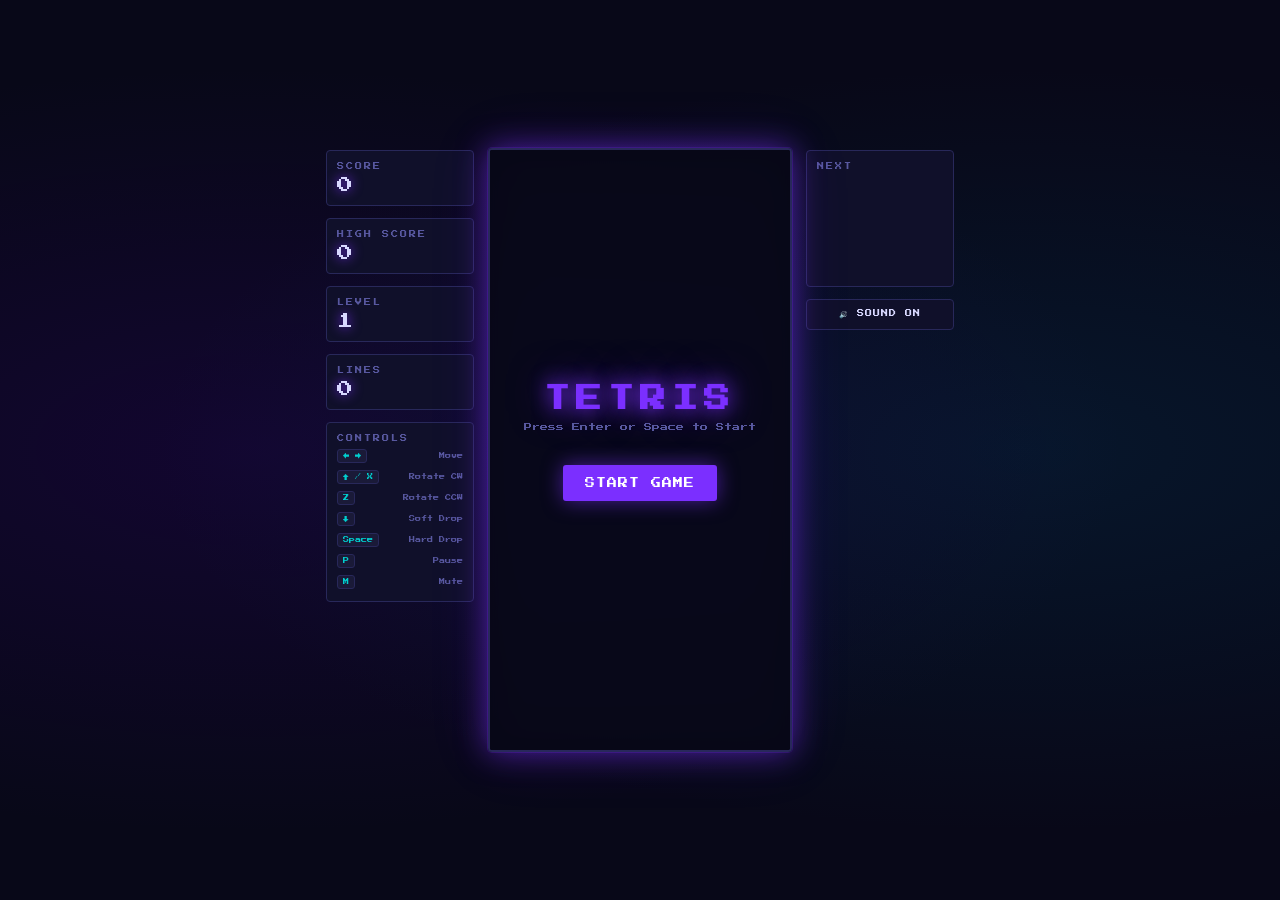
<file: tetris/index.html>
<!DOCTYPE html>
<html lang="en">
<head>
  <meta charset="UTF-8" />
  <meta name="viewport" content="width=device-width, initial-scale=1.0" />
  <title>TETRIS</title>
  <link rel="preconnect" href="https://fonts.googleapis.com" />
  <link rel="preconnect" href="https://fonts.gstatic.com" crossorigin />
  <link href="https://fonts.googleapis.com/css2?family=Press+Start+2P&display=swap" rel="stylesheet" />
  <link rel="stylesheet" href="style.css" />
</head>
<body>
  <div id="app">
    <div id="game-container">

      <!-- ── Left Panel: Stats + Controls ── -->
      <aside class="panel panel--left">
        <div class="info-box">
          <div class="info-label">SCORE</div>
          <div class="info-value" id="score">0</div>
        </div>
        <div class="info-box">
          <div class="info-label">HIGH SCORE</div>
          <div class="info-value" id="high-score">0</div>
        </div>
        <div class="info-box">
          <div class="info-label">LEVEL</div>
          <div class="info-value" id="level">1</div>
        </div>
        <div class="info-box">
          <div class="info-label">LINES</div>
          <div class="info-value" id="lines">0</div>
        </div>
        <div class="info-box controls">
          <div class="info-label">CONTROLS</div>
          <div class="key-row"><span class="key">← →</span><span class="key-desc">Move</span></div>
          <div class="key-row"><span class="key">↑ / X</span><span class="key-desc">Rotate CW</span></div>
          <div class="key-row"><span class="key">Z</span><span class="key-desc">Rotate CCW</span></div>
          <div class="key-row"><span class="key">↓</span><span class="key-desc">Soft Drop</span></div>
          <div class="key-row"><span class="key">Space</span><span class="key-desc">Hard Drop</span></div>
          <div class="key-row"><span class="key">P</span><span class="key-desc">Pause</span></div>
          <div class="key-row"><span class="key">M</span><span class="key-desc">Mute</span></div>
        </div>
      </aside>

      <!-- ── Main Board Canvas ── -->
      <div id="board-wrapper">
        <canvas id="game-canvas"></canvas>

        <!-- Overlays (start / pause / game over) -->
        <div id="overlay" class="overlay">
          <div class="overlay-inner">
            <h1 id="overlay-title">TETRIS</h1>
            <p  id="overlay-message">Press Enter or Space<br>to Start<br><br>📱 Tap button below<br>on mobile</p>
            <button id="overlay-btn">START GAME</button>
          </div>
        </div>
      </div>

      <!-- ── Right Panel: Next Piece + Mute ── -->
      <aside class="panel panel--right">
        <div class="info-box">
          <div class="info-label">NEXT</div>
          <canvas id="next-canvas"></canvas>
        </div>
        <button id="mute-btn" class="mute-btn" title="Toggle sound (M)">🔊 SOUND ON</button>
      </aside>

    </div>

    <!-- ── Mobile HUD (score strip, hidden on desktop) ── -->
    <div id="mobile-hud">
      <div class="m-stat"><div class="m-label">SCORE</div><div class="m-value" id="m-score">0</div></div>
      <div class="m-stat"><div class="m-label">LEVEL</div><div class="m-value" id="m-level">1</div></div>
      <div class="m-stat"><div class="m-label">LINES</div><div class="m-value" id="m-lines">0</div></div>
      <div class="m-stat"><canvas id="m-next-canvas"></canvas></div>
    </div>

    <!-- ── Mobile Touch Controls ── -->
    <div id="touch-controls">
      <div class="tc-row tc-row--top">
        <button class="tc-btn" id="tc-ccw">↺</button>
        <button class="tc-btn tc-btn--wide" id="tc-pause">⏸</button>
        <button class="tc-btn" id="tc-cw">↻</button>
      </div>
      <div class="tc-row tc-row--mid">
        <button class="tc-btn tc-btn--large" id="tc-left">◀</button>
        <button class="tc-btn tc-btn--large" id="tc-down">▼</button>
        <button class="tc-btn tc-btn--large" id="tc-right">▶</button>
      </div>
      <div class="tc-row tc-row--bot">
        <button class="tc-btn tc-btn--drop" id="tc-drop">HARD DROP</button>
        <button class="tc-btn tc-btn--mute" id="tc-mute">🔊</button>
      </div>
    </div>

  </div>

  <script src="game.js"></script>
</body>
</html>
</file>
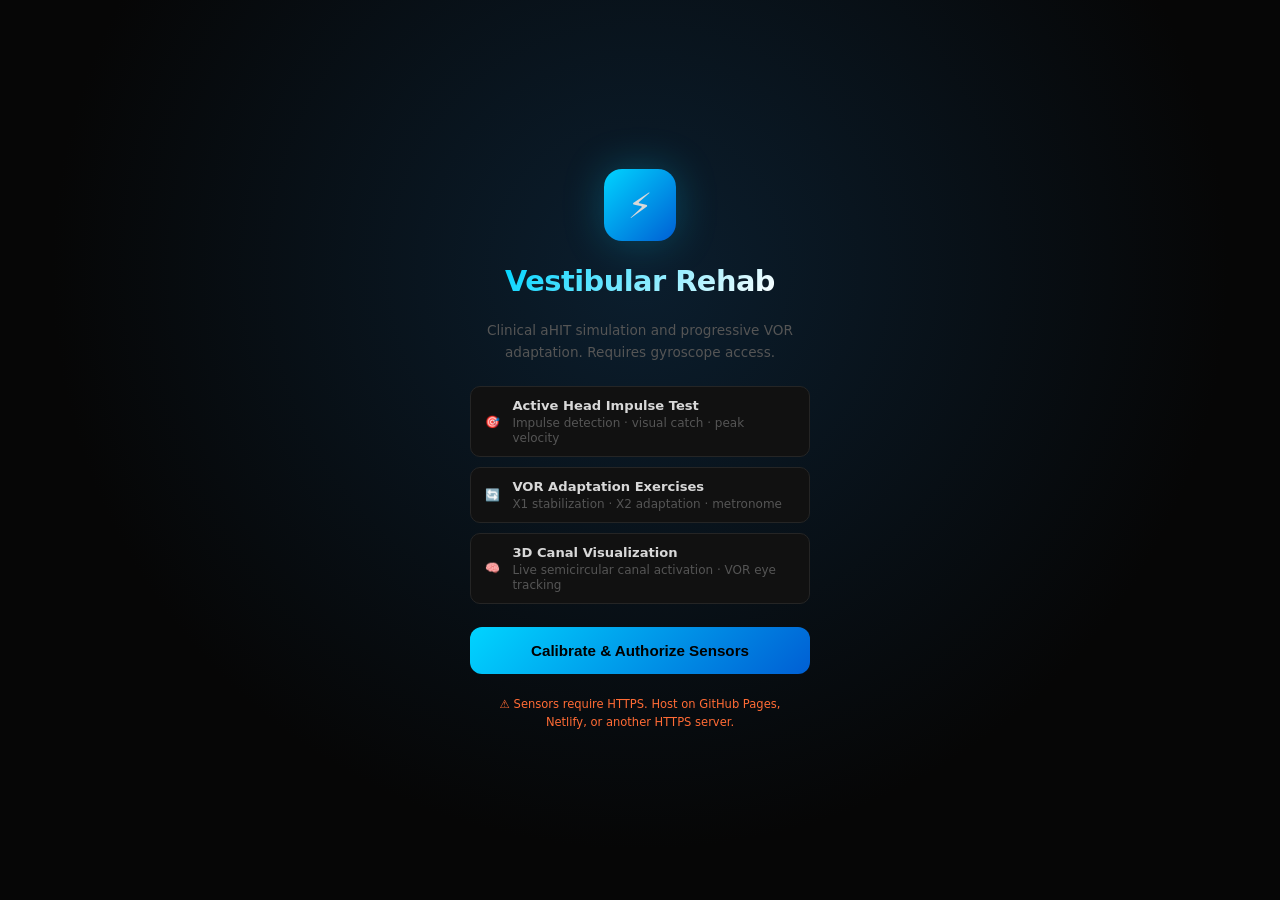
<file: vestibular-rehab.html>
<!DOCTYPE html>
<html lang="en">
<head>
<meta charset="UTF-8">
<meta name="viewport" content="width=device-width, initial-scale=1.0, user-scalable=no">
<meta name="apple-mobile-web-app-capable" content="yes">
<meta name="mobile-web-app-capable" content="yes">
<meta name="apple-mobile-web-app-status-bar-style" content="black-translucent">
<meta name="theme-color" content="#060606">
<title>aHIT & VRT — Vestibular Rehab</title>
<style>
*,*::before,*::after{box-sizing:border-box;margin:0;padding:0}
:root{
  --bg:#060606; --s1:#111; --s2:#1a1a1a; --bd:#252525;
  --ac:#00d4ff; --ac2:#ff6b35; --ok:#00e676; --err:#ff1744;
  --tx:#d8d8d8; --td:#555;
  --ch:56vh;
}
html,body{height:100%;overflow:hidden}
body{
  background:var(--bg); color:var(--tx);
  font-family:-apple-system,BlinkMacSystemFont,'SF Pro Display','Segoe UI',system-ui,sans-serif;
  touch-action:none; -webkit-user-select:none; user-select:none;
  height:100dvh; display:flex; flex-direction:column;
}

/* ── Permission Screen ── */
#scr-perm{
  display:flex; flex-direction:column; align-items:center;
  justify-content:center; height:100dvh; padding:1.8rem;
  gap:1.4rem; text-align:center;
  background:radial-gradient(ellipse at 50% 30%,#0b1e2e 0%,#060606 65%);
}
.perm-icon{
  width:72px; height:72px; border-radius:18px;
  background:linear-gradient(135deg,var(--ac),#005fd4);
  display:flex; align-items:center; justify-content:center;
  font-size:2.2rem; box-shadow:0 0 40px rgba(0,212,255,0.25);
}
.perm-h1{
  font-size:clamp(1.4rem,5vw,1.8rem); font-weight:800; letter-spacing:-0.5px;
  background:linear-gradient(135deg,var(--ac) 0%,#fff 100%);
  -webkit-background-clip:text; -webkit-text-fill-color:transparent; background-clip:text;
}
.perm-sub{font-size:.85rem; color:var(--td); line-height:1.6; max-width:310px}
.feature-grid{display:flex; flex-direction:column; gap:.6rem; width:100%; max-width:340px}
.feat{
  display:flex; align-items:center; gap:.75rem;
  background:var(--s1); border:1px solid var(--bd);
  border-radius:10px; padding:.7rem .9rem; font-size:.82rem; text-align:left;
}
.feat-ico{font-size:1.2rem; flex-shrink:0}
.feat strong{display:block; margin-bottom:2px}
.feat span{color:var(--td); font-size:.75rem}
.btn-prim{
  width:100%; max-width:340px; padding:.95rem;
  background:linear-gradient(135deg,var(--ac),#005fd4);
  border:none; border-radius:12px; color:#000; font-size:.95rem; font-weight:700;
  cursor:pointer; transition:transform .1s,opacity .2s; -webkit-tap-highlight-color:transparent;
}
.btn-prim:active{transform:scale(.98); opacity:.9}
.perm-note{font-size:.72rem; color:var(--td); max-width:290px; line-height:1.5}

/* ── Main Screen ── */
#scr-main{display:none; flex-direction:column; height:100dvh; overflow:hidden}
#scr-main.show{display:flex}

/* ── Canvas Zone ── */
#cz{
  position:relative; height:var(--ch); flex-shrink:0;
  background:#000; overflow:hidden;
}
#cz.full{height:100dvh !important; flex-shrink:0}
canvas{display:block; width:100%; height:100%}

/* Flash char — constrained to target zone via JS bottom property */
#flash{
  position:absolute; top:0; left:0; right:0; bottom:42%;
  display:flex; align-items:center; justify-content:center;
  font-size:clamp(5rem,18vw,9rem); font-weight:900;
  color:#fff; opacity:0; pointer-events:none;
  text-shadow:0 0 40px rgba(255,255,255,.6); transition:none;
}
#flash.on{opacity:1}

/* Status bar */
#sbar{
  position:absolute; top:0; left:0; right:0; padding:.35rem .75rem;
  display:flex; align-items:center; gap:.5rem;
  font-size:.65rem; color:var(--td);
  background:linear-gradient(rgba(0,0,0,.55),transparent); pointer-events:none;
}
.sdot{width:6px; height:6px; border-radius:50%; background:var(--td); flex-shrink:0}
.sdot.live{background:var(--ok); box-shadow:0 0 5px var(--ok)}
#mode-tag{margin-left:auto; font-weight:700; font-size:.7rem; color:var(--ac); letter-spacing:.5px}

/* Velocity strip */
#vstrip{
  position:absolute; left:.5rem; top:5%; height:52%;
  width:5px; background:rgba(255,255,255,.08); border-radius:3px; overflow:hidden;
}
#vbar{position:absolute; bottom:0; left:0; right:0; border-radius:3px; transition:height .04s linear,background .1s}

/* Metrics chips — bottom of target zone */
#metrics{
  position:absolute; left:0; right:0; bottom:42%;
  display:flex; gap:.5rem; justify-content:center; padding:.5rem;
  background:linear-gradient(transparent,rgba(0,0,0,.75));
  opacity:0; transition:opacity .25s; pointer-events:none;
}
#metrics.show{opacity:1}
.chip{padding:.25rem .6rem; border-radius:20px; font-size:.72rem; font-weight:700; border:1px solid}
.chip-d{background:rgba(0,212,255,.15); border-color:var(--ac); color:var(--ac)}
.chip-v{background:rgba(255,107,53,.15); border-color:var(--ac2); color:var(--ac2)}
.chip-ok{background:rgba(0,230,118,.15); border-color:var(--ok); color:var(--ok)}
.chip-er{background:rgba(255,23,68,.15); border-color:var(--err); color:var(--err)}

/* Metro dot */
#mdot{
  position:absolute; top:.6rem; right:.75rem;
  width:10px; height:10px; border-radius:50%;
  background:var(--ac); opacity:0; transition:opacity .05s;
}
#mdot.beat{opacity:1}

/* ── Controls Panel ── */
#cp{
  flex:1; min-height:0; overflow-y:auto;
  background:var(--s1); border-top:1px solid var(--bd);
  display:flex; flex-direction:column; gap:.5rem;
  padding:.7rem; -webkit-overflow-scrolling:touch;
}
#cp.hide{display:none}

.mode-row{
  display:grid; grid-template-columns:1fr 1fr; gap:.35rem;
  background:var(--s2); padding:.25rem; border-radius:9px; border:1px solid var(--bd);
}
.mbtn{
  padding:.55rem; border:none; border-radius:6px;
  background:transparent; color:var(--td); font-size:.78rem; font-weight:600;
  cursor:pointer; transition:all .15s; -webkit-tap-highlight-color:transparent;
}
.mbtn.on{background:var(--ac); color:#000}

.cr{
  display:flex; align-items:center; gap:.6rem;
  background:var(--s2); border:1px solid var(--bd); border-radius:8px; padding:.55rem .75rem;
}
.cl{font-size:.72rem; color:var(--td); min-width:85px; flex-shrink:0; line-height:1.3}
.cl em{display:block; font-size:.62rem; color:#3a3a3a; font-style:normal}
.cv{font-size:.8rem; font-weight:700; color:var(--ac); min-width:44px; text-align:right; flex-shrink:0}

input[type=range]{
  flex:1; -webkit-appearance:none; appearance:none;
  height:3px; background:var(--bd); border-radius:2px; outline:none;
}
input[type=range]::-webkit-slider-thumb{
  -webkit-appearance:none; width:18px; height:18px;
  border-radius:50%; background:var(--ac); cursor:pointer;
  box-shadow:0 0 0 3px rgba(0,212,255,.2);
}
input[type=range]::-moz-range-thumb{
  width:18px; height:18px; border-radius:50%; background:var(--ac); border:none; cursor:pointer;
}

.gm-row{display:flex; gap:.35rem}
.gmbtn{
  flex:1; padding:.45rem; border:1px solid var(--bd); border-radius:7px;
  background:transparent; color:var(--td); font-size:.75rem; font-weight:600;
  cursor:pointer; transition:all .15s; -webkit-tap-highlight-color:transparent;
}
.gmbtn.on{background:rgba(0,212,255,.12); border-color:var(--ac); color:var(--ac)}

.slbl{
  font-size:.62rem; font-weight:700; letter-spacing:.8px;
  text-transform:uppercase; color:var(--td); padding:0 .15rem; margin-top:.1rem;
}

#btn-go{
  width:100%; padding:.8rem; border:none; border-radius:10px;
  background:linear-gradient(135deg,var(--ac),#005fd4);
  color:#000; font-size:.9rem; font-weight:700; cursor:pointer;
  transition:all .15s; -webkit-tap-highlight-color:transparent; letter-spacing:.3px;
}
#btn-go.stop{background:linear-gradient(135deg,#ff4444,#cc0000); color:#fff}
#btn-go:active{transform:scale(.98)}

#btn-hide{
  width:100%; padding:.42rem; border:1px solid var(--bd); border-radius:7px;
  background:transparent; color:var(--td); font-size:.7rem;
  cursor:pointer; -webkit-tap-highlight-color:transparent;
}

#log-wrap{background:var(--s2); border:1px solid var(--bd); border-radius:8px; overflow:hidden}
.log-hdr{
  display:flex; align-items:center; justify-content:space-between;
  padding:.4rem .7rem; border-bottom:1px solid var(--bd);
}
.log-hdr-lbl{font-size:.62rem; font-weight:700; letter-spacing:.6px; text-transform:uppercase; color:var(--td)}
#btn-clr{font-size:.62rem; color:var(--td); background:none; border:none; cursor:pointer; padding:.15rem .4rem}
#log-tbl{width:100%; border-collapse:collapse; font-size:.7rem}
#log-tbl th{
  padding:.35rem .55rem; text-align:left; color:var(--td); font-size:.6rem;
  letter-spacing:.4px; text-transform:uppercase; border-bottom:1px solid var(--bd);
}
#log-tbl td{padding:.35rem .55rem; border-bottom:1px solid rgba(255,255,255,.03)}
#log-tbl tr:last-child td{border:none}
.ld{color:#7cb3ff} .rd{color:#ffb060}
.lp{color:var(--ok); font-weight:700} .lf{color:var(--err); font-weight:700}
#log-empty{padding:.9rem; text-align:center; color:var(--td); font-size:.72rem}

#tap-ov{display:none; position:fixed; inset:0; z-index:80; background:transparent; cursor:pointer}
#tap-ov.show{display:block}
#restore-hint{
  position:fixed; bottom:1rem; left:50%; transform:translateX(-50%);
  background:rgba(255,255,255,.08); border:1px solid var(--bd);
  border-radius:20px; padding:.3rem .9rem; font-size:.65rem; color:var(--td);
  pointer-events:none; z-index:81; white-space:nowrap;
}
#restore-hint.show{display:block}
.hidden{display:none!important}

@media(orientation:landscape){
  :root{--ch:100vh}
  #scr-main{flex-direction:row}
  #cz{height:100dvh!important; flex:1}
  #cp{width:260px; min-width:260px; height:100dvh; border-top:none; border-left:1px solid var(--bd)}
}
::-webkit-scrollbar{width:3px}
::-webkit-scrollbar-track{background:transparent}
::-webkit-scrollbar-thumb{background:var(--bd); border-radius:2px}
</style>
</head>
<body>

<!-- ═══════════ PERMISSION SCREEN ═══════════ -->
<div id="scr-perm">
  <div class="perm-icon">⚡</div>
  <h1 class="perm-h1">Vestibular Rehab</h1>
  <p class="perm-sub">Clinical aHIT simulation and progressive VOR adaptation. Requires gyroscope access.</p>
  <div class="feature-grid">
    <div class="feat"><span class="feat-ico">🎯</span><div><strong>Active Head Impulse Test</strong><span>Impulse detection · visual catch · peak velocity</span></div></div>
    <div class="feat"><span class="feat-ico">🔄</span><div><strong>VOR Adaptation Exercises</strong><span>X1 stabilization · X2 adaptation · metronome</span></div></div>
    <div class="feat"><span class="feat-ico">🧠</span><div><strong>3D Canal Visualization</strong><span>Live semicircular canal activation · VOR eye tracking</span></div></div>
  </div>
  <button class="btn-prim" id="btn-perm">Calibrate &amp; Authorize Sensors</button>
  <p class="perm-note" id="perm-note">iOS 13+ requires explicit permission for motion sensors. Must be served over HTTPS.</p>
</div>

<!-- ═══════════ MAIN SCREEN ═══════════ -->
<div id="scr-main">
  <div id="cz">
    <canvas id="cv"></canvas>
    <div id="sbar">
      <div class="sdot" id="sdot"></div>
      <span id="stxt">INITIALIZING</span>
      <span id="mode-tag">aHIT</span>
    </div>
    <div id="vstrip"><div id="vbar"></div></div>
    <div id="flash"></div>
    <div id="metrics">
      <span class="chip chip-d" id="c-dir">LEFT</span>
      <span class="chip chip-v" id="c-vel">0 °/s</span>
      <span class="chip chip-ok" id="c-res">PASS</span>
    </div>
    <div id="mdot"></div>
  </div>

  <div id="cp">
    <div class="mode-row">
      <button class="mbtn on" id="mbtn-ahit" onclick="setMode('aHIT')">Active HIT</button>
      <button class="mbtn" id="mbtn-vrt" onclick="setMode('VRT')">VRT Exercise</button>
    </div>

    <div id="sec-ahit">
      <div class="slbl">aHIT Settings</div>
      <div class="cr">
        <div class="cl">Threshold<em>Min impulse velocity</em></div>
        <input type="range" id="sl-thr" min="60" max="300" value="150" step="5"
               oninput="cfg.threshold=+this.value;document.getElementById('vl-thr').textContent=this.value+'°/s'">
        <div class="cv" id="vl-thr">150°/s</div>
      </div>
      <div class="cr">
        <div class="cl">Cooldown<em>Between impulses</em></div>
        <input type="range" id="sl-cd" min="200" max="2000" value="600" step="100"
               oninput="cfg.cooldown=+this.value;document.getElementById('vl-cd').textContent=(this.value/1000).toFixed(1)+'s'">
        <div class="cv" id="vl-cd">0.6s</div>
      </div>
    </div>

    <div id="sec-vrt" class="hidden">
      <div class="slbl">VOR Protocol</div>
      <div class="gm-row">
        <button class="gmbtn on" id="gm-x1" onclick="setGainMode('x1')">X1 — Stabilize</button>
        <button class="gmbtn" id="gm-x2" onclick="setGainMode('x2')">X2 — Adapt</button>
      </div>
      <div class="cr">
        <div class="cl">Gain Modifier<em>Target multiplier</em></div>
        <input type="range" id="sl-gain" min="-2.0" max="2.0" value="1.0" step="0.1"
               oninput="cfg.gain=+this.value;document.getElementById('vl-gain').textContent=(+this.value).toFixed(1)+'×'">
        <div class="cv" id="vl-gain">1.0×</div>
      </div>
      <div class="cr">
        <div class="cl">Metronome<em>BPM pacing guide</em></div>
        <input type="range" id="sl-bpm" min="60" max="180" value="90" step="5"
               oninput="cfg.bpm=+this.value;document.getElementById('vl-bpm').textContent=this.value+' BPM';restartMetro()">
        <div class="cv" id="vl-bpm">90 BPM</div>
      </div>
    </div>

    <button id="btn-go" onclick="toggleSession()">▶ Start Session</button>
    <button id="btn-hide" onclick="hideUI()">Hide Controls (Patient View)</button>

    <div id="log-wrap">
      <div class="log-hdr">
        <span class="log-hdr-lbl">Session Log</span>
        <button id="btn-clr" onclick="clearLog()">Clear</button>
      </div>
      <div id="log-empty">No impulses logged yet</div>
      <table id="log-tbl" class="hidden">
        <thead><tr><th>Time</th><th>Dir</th><th>Peak °/s</th><th>Result</th></tr></thead>
        <tbody id="log-body"></tbody>
      </table>
    </div>
  </div>
</div>

<div id="tap-ov" onclick="showUI()"></div>
<div id="restore-hint" class="hidden">Double-tap canvas to restore controls</div>

<script>
'use strict';

// ═══════════════════════════════════════════════════════
// CONFIG
// ═══════════════════════════════════════════════════════
const cfg = {
  threshold: 150,
  cooldown:  600,
  gain:      1.0,
  gainMode: 'x1',
  bpm:       90,
  mode:     'aHIT',
};

const HEAD_FRAC = 0.40; // fraction of canvas height used for 3D head

// ═══════════════════════════════════════════════════════
// STATE
// ═══════════════════════════════════════════════════════
const S = {
  running: false, sensorOk: false,
  yaw: 0, rawAlpha: 0, rawBeta: 0, rawGamma: 0,
  imp: 'idle', peak: 0, dir: '', impStart: 0, peakSamples: 0,
  angle: 0, targetX: 0,
  metro: false, mId: null, beat: false, audioCtx: null,
  log: [],
  W: 0, H: 0, animId: null,
  velBuf: new Float32Array(120), velIdx: 0,
};

// ═══════════════════════════════════════════════════════
// 3D HEAD STATE
// ═══════════════════════════════════════════════════════
const HD = {
  yaw:    0,   // smoothed display yaw degrees
  pitch:  0,   // smoothed display pitch degrees
  eyeOfs: 0,   // iris offset (normalized -1..1)
};

// Canal activation: 0 = inactive, 1 = warning (amber), 2 = fired (red)
const CS = { rHC:0, rAC:0, rPC:0, lHC:0, lAC:0, lPC:0 };

// ═══════════════════════════════════════════════════════
// 3D MATH ENGINE
// ═══════════════════════════════════════════════════════
const M3 = {
  // Rotate point around Y-axis
  ry(x, y, z, a) {
    const c = Math.cos(a), s = Math.sin(a);
    return [c*x + s*z, y, -s*x + c*z];
  },
  // Rotate point around X-axis
  rx(x, y, z, a) {
    const c = Math.cos(a), s = Math.sin(a);
    return [x, c*y - s*z, s*y + c*z];
  },
  // Perspective project world→screen. camD = camera distance in head-units.
  proj(wx, wy, wz, cx, cy, R, camD = 3.8) {
    const s = camD / (camD + wz);
    return { sx: cx + wx * s * R, sy: cy - wy * s * R, depth: wz, scale: s };
  },
  // Build circle points in 3D around center with given normal vector.
  circle(cx, cy, cz, nx, ny, nz, r, N = 28) {
    const len = Math.sqrt(nx*nx + ny*ny + nz*nz);
    nx /= len; ny /= len; nz /= len;
    // Find perpendicular basis vector u via Gram-Schmidt
    let ux = Math.abs(nx) < 0.85 ? 1 : 0;
    let uy = Math.abs(nx) < 0.85 ? 0 : 1;
    let uz = 0;
    const d = ux*nx + uy*ny + uz*nz;
    ux -= d*nx; uy -= d*ny; uz -= d*nz;
    const ul = Math.sqrt(ux*ux + uy*uy + uz*uz);
    ux /= ul; uy /= ul; uz /= ul;
    // v = n × u
    const vx = ny*uz - nz*uy;
    const vy = nz*ux - nx*uz;
    const vz = nx*uy - ny*ux;
    return Array.from({ length: N }, (_, i) => {
      const a = (i / N) * Math.PI * 2;
      const ca = Math.cos(a), sa = Math.sin(a);
      return [
        cx + r * (ux*ca + vx*sa),
        cy + r * (uy*ca + vy*sa),
        cz + r * (uz*ca + vz*sa),
      ];
    });
  },
};

// ═══════════════════════════════════════════════════════
// CANAL GEOMETRY (head-local coords, head-radius = 1.0)
// ═══════════════════════════════════════════════════════
// Semicircular canals of the inner ear:
//   HC – Horizontal canal   (detects YAW   rotation)
//   AC – Anterior canal     (detects PITCH  rotation, with roll)
//   PC – Posterior canal    (detects ROLL   rotation, with pitch)
// Right ear at +X, left ear at -X.
// Canal loops are ~16% of head radius.
const CR = 0.155; // canal ring radius
function _n(x,y,z){const l=Math.sqrt(x*x+y*y+z*z);return[x/l,y/l,z/l]}

const CANALS = [
  // id,   label, side, center-xyz,         normal-xyz (pre-normalized below)
  { id:'rHC', lbl:'HC', side:'R', cen:[ 0.68,-0.06,-0.08], nrm:_n(0, 1, 0.55) },
  { id:'rAC', lbl:'AC', side:'R', cen:[ 0.68,-0.06,-0.08], nrm:_n(0.62, 0, 0.78) },
  { id:'rPC', lbl:'PC', side:'R', cen:[ 0.68,-0.06,-0.08], nrm:_n(0.62, 0,-0.78) },
  { id:'lHC', lbl:'HC', side:'L', cen:[-0.68,-0.06,-0.08], nrm:_n(0, 1, 0.55) },
  { id:'lAC', lbl:'AC', side:'L', cen:[-0.68,-0.06,-0.08], nrm:_n(-0.62,0, 0.78) },
  { id:'lPC', lbl:'PC', side:'L', cen:[-0.68,-0.06,-0.08], nrm:_n(-0.62,0,-0.78) },
];
CANALS.forEach(c => {
  c.pts = M3.circle(...c.cen, ...c.nrm, CR, 28);
});

// ═══════════════════════════════════════════════════════
// DOM REFS
// ═══════════════════════════════════════════════════════
const el = id => document.getElementById(id);
const D = {
  permScr: el('scr-perm'), mainScr: el('scr-main'),
  cv: el('cv'), sdot: el('sdot'), stxt: el('stxt'), modeTag: el('mode-tag'),
  flash: el('flash'), metrics: el('metrics'),
  cDir: el('c-dir'), cVel: el('c-vel'), cRes: el('c-res'),
  vbar: el('vbar'), mdot: el('mdot'),
  cz: el('cz'), cp: el('cp'), btnGo: el('btn-go'),
  secAHIT: el('sec-ahit'), secVRT: el('sec-vrt'),
  logBody: el('log-body'), logTbl: el('log-tbl'), logEmpty: el('log-empty'),
  tapOv: el('tap-ov'), restHint: el('restore-hint'),
};
let ctx;

// ═══════════════════════════════════════════════════════
// PERMISSION & INIT
// ═══════════════════════════════════════════════════════
el('btn-perm').addEventListener('click', async () => {
  const btn = el('btn-perm');
  btn.textContent = 'Requesting…'; btn.disabled = true;
  try {
    if (typeof DeviceMotionEvent !== 'undefined' &&
        typeof DeviceMotionEvent.requestPermission === 'function') {
      const r = await DeviceMotionEvent.requestPermission();
      if (r !== 'granted') {
        el('perm-note').textContent = '⚠ Permission denied. Reload and allow sensor access.';
        btn.textContent = 'Retry'; btn.disabled = false; return;
      }
    }
    if (typeof DeviceOrientationEvent !== 'undefined' &&
        typeof DeviceOrientationEvent.requestPermission === 'function') {
      await DeviceOrientationEvent.requestPermission().catch(() => {});
    }
  } catch (_) {}
  launchApp();
});

function launchApp() {
  D.permScr.style.display = 'none';
  D.mainScr.classList.add('show');
  initSensors(); initCanvas(); startRenderLoop(); updateModeUI();
}

// ═══════════════════════════════════════════════════════
// SENSOR SETUP
// ═══════════════════════════════════════════════════════
function initSensors() {
  if (typeof DeviceMotionEvent === 'undefined') {
    D.stxt.textContent = 'NO MOTION API'; addDesktopSim(); return;
  }
  window.addEventListener('devicemotion', onMotion, { passive: true });
  window.addEventListener('devicemotion', () => {
    S.sensorOk = true; D.sdot.classList.add('live'); D.stxt.textContent = 'SENSORS LIVE';
  }, { once: true, passive: true });
}

function onMotion(e) {
  const rr = e.rotationRate; if (!rr) return;
  S.rawAlpha = rr.alpha || 0;
  S.rawBeta  = rr.beta  || 0;
  S.rawGamma = rr.gamma || 0;
  const otype = (screen.orientation && screen.orientation.type) ||
    (window.innerWidth > window.innerHeight ? 'landscape-primary' : 'portrait-primary');
  if      (otype === 'landscape-primary')   S.yaw = -S.rawBeta;
  else if (otype === 'landscape-secondary') S.yaw =  S.rawBeta;
  else                                      S.yaw =  S.rawGamma;
  S.velBuf[S.velIdx % S.velBuf.length] = Math.abs(S.yaw); S.velIdx++;
  if (S.running) processGyro();
}

function addDesktopSim() {
  D.stxt.textContent = 'DEMO (← → arrows simulate impulse)';
  D.sdot.style.background = '#888';
  const DVEL = 220; let held = { l:false, r:false }; let si = null;
  const push = v => {
    S.yaw = v; S.rawBeta = v * 0.3;
    S.velBuf[S.velIdx % S.velBuf.length] = Math.abs(v); S.velIdx++;
    if (S.running) processGyro();
  };
  window.addEventListener('keydown', e => {
    if (e.repeat) return;
    if (e.key === 'ArrowLeft')  held.l = true;
    if (e.key === 'ArrowRight') held.r = true;
    if (!si) si = setInterval(() => {
      if (held.l) push(-DVEL); else if (held.r) push(DVEL); else push(0);
    }, 16);
  });
  window.addEventListener('keyup', e => {
    if (e.key === 'ArrowLeft')  held.l = false;
    if (e.key === 'ArrowRight') held.r = false;
    if (!held.l && !held.r) { push(0); clearInterval(si); si = null; }
  });
  el('perm-note').style.display = 'none';
  el('scr-perm').querySelector('.perm-sub').textContent =
    'Desktop demo: hold ← or → arrow keys to simulate head impulses.';
}

// ═══════════════════════════════════════════════════════
// GYRO DISPATCH
// ═══════════════════════════════════════════════════════
function processGyro() {
  if (cfg.mode === 'aHIT') processImpulse(); else processVRT();
}

// ═══════════════════════════════════════════════════════
// aHIT — IMPULSE FSM
// ═══════════════════════════════════════════════════════
let _flashTmr = null, _coolTmr = null;

function processImpulse() {
  const absV = Math.abs(S.yaw);
  if (S.imp === 'idle') {
    if (absV > cfg.threshold) {
      S.imp = 'rise'; S.peak = absV;
      S.dir = S.yaw > 0 ? 'RIGHT' : 'LEFT';
      S.impStart = Date.now(); S.peakSamples = 0;
    }
    return;
  }
  if (S.imp === 'rise') {
    if (absV > S.peak) { S.peak = absV; S.dir = S.yaw > 0 ? 'RIGHT' : 'LEFT'; S.peakSamples = 0; }
    else S.peakSamples++;
    const elapsed = Date.now() - S.impStart;
    if ((S.peakSamples >= 3 && S.peak > cfg.threshold && elapsed > 40) ||
        (absV < cfg.threshold * 0.45 && S.peak > cfg.threshold && elapsed > 50)) {
      fireVisualCatch();
    }
  }
}

function fireVisualCatch() {
  S.imp = 'flash';
  const chars = 'ABCDEFGHIJKLMNOPQRSTUVWXYZ0123456789';
  D.flash.textContent = chars[Math.floor(Math.random() * chars.length)];
  D.flash.classList.add('on');
  if (_flashTmr) clearTimeout(_flashTmr);
  _flashTmr = setTimeout(() => {
    D.flash.classList.remove('on');
    commitLog(); showMetrics(); enterCooldown();
  }, 100);
}

function enterCooldown() {
  S.imp = 'cool'; S.peakSamples = 0;
  if (_coolTmr) clearTimeout(_coolTmr);
  _coolTmr = setTimeout(() => { S.imp = 'idle'; S.peak = 0; hideMetrics(); }, cfg.cooldown);
}

// ═══════════════════════════════════════════════════════
// VRT PROCESSING
// ═══════════════════════════════════════════════════════
let _lastVRTt = 0;
function processVRT() {
  const now = performance.now();
  const dt  = Math.min((now - (_lastVRTt || now)) / 1000, 0.05); _lastVRTt = now;
  S.angle   = (S.angle + S.yaw * dt) * 0.985;
  const raw = -S.angle * cfg.gain * (S.W * 0.008);
  S.targetX = Math.max(-S.W * 0.42, Math.min(S.W * 0.42, raw));
}

// ═══════════════════════════════════════════════════════
// CANVAS INIT & RESIZE
// ═══════════════════════════════════════════════════════
function initCanvas() {
  ctx = D.cv.getContext('2d');
  resizeCanvas();
  window.addEventListener('resize', resizeCanvas);
  if (screen.orientation) screen.orientation.addEventListener('change', () => setTimeout(resizeCanvas, 120));
}

function resizeCanvas() {
  const zone = D.cz.getBoundingClientRect();
  const dpr  = Math.min(window.devicePixelRatio || 1, 3);
  const W = zone.width, H = zone.height;
  D.cv.width  = W * dpr; D.cv.height  = H * dpr;
  D.cv.style.width  = W + 'px'; D.cv.style.height = H + 'px';
  ctx.scale(dpr, dpr);
  S.W = W; S.H = H; S.targetX = 0; S.angle = 0;

  // Constrain overlays to the target zone (top portion)
  const headPx = Math.round(H * HEAD_FRAC);
  D.flash.style.bottom   = headPx + 'px';
  D.metrics.style.bottom = headPx + 'px';
}

// ═══════════════════════════════════════════════════════
// RENDER LOOP
// ═══════════════════════════════════════════════════════
function startRenderLoop() {
  let lastTs = 0;
  function loop(ts) {
    const dt = Math.min((ts - (lastTs || ts)) / 1000, 0.05); lastTs = ts;
    updateHead(dt);
    draw(dt);
    updateHUD();
    S.animId = requestAnimationFrame(loop);
  }
  S.animId = requestAnimationFrame(loop);
}

function updateHUD() {
  const absV   = Math.abs(S.yaw);
  const pct    = Math.min(100, (absV / 400) * 100);
  const colour = absV > cfg.threshold ? '#ff4444' : absV > cfg.threshold * 0.6 ? '#ffaa00' : 'var(--ac)';
  D.vbar.style.height = pct + '%'; D.vbar.style.background = colour;
}

// ═══════════════════════════════════════════════════════
// 3D HEAD UPDATE — smooth orientation & canal activation
// ═══════════════════════════════════════════════════════
function updateHead(dt) {
  // Smoothly track yaw and pitch for visual display
  HD.yaw   = HD.yaw   * 0.91 + S.yaw       * dt * 0.55;
  HD.pitch = HD.pitch * 0.91 + (S.rawBeta  || 0) * dt * 0.30;
  HD.yaw   = Math.max(-40, Math.min(40, HD.yaw));
  HD.pitch = Math.max(-22, Math.min(22, HD.pitch));

  // VOR eye offset: iris moves opposite to head yaw (compensatory)
  const eyeTgt = Math.max(-1, Math.min(1, -S.yaw / 280));
  HD.eyeOfs = HD.eyeOfs * 0.78 + eyeTgt * 0.22;

  // Canal activation based on live velocity
  const absY = Math.abs(S.yaw), right = S.yaw > 0, run = S.running;
  const absP = Math.abs(S.rawBeta  || 0);
  const absR = Math.abs(S.rawAlpha || 0);

  const lvl = (v) => !run ? 0 : v >= cfg.threshold ? 2 : v > cfg.threshold * 0.32 ? 1 : 0;

  // Horizontal canals: right HC fires on rightward rotation, left HC on leftward
  CS.rHC = right ? lvl(absY) : 0;
  CS.lHC = right ? 0 : lvl(absY);

  // Anterior canals: pitch (nodding up/down)
  CS.rAC = CS.lAC = lvl(absP * 1.1);

  // Posterior canals: roll
  CS.rPC = CS.lPC = lvl(absR * 1.1);
}

// ═══════════════════════════════════════════════════════
// MAIN DRAW — splits canvas into target zone + head zone
// ═══════════════════════════════════════════════════════
function draw(dt) {
  const W = S.W, H = S.H;
  ctx.clearRect(0, 0, W, H);
  ctx.fillStyle = '#000'; ctx.fillRect(0, 0, W, H);

  const headH   = Math.round(H * HEAD_FRAC);
  const targetH = H - headH;

  if (cfg.mode === 'aHIT') drawAHIT(W, targetH);
  else                     drawVRT(W, targetH);

  drawSparkline(W, targetH);

  // Separator line
  ctx.strokeStyle = 'rgba(255,255,255,.06)'; ctx.lineWidth = 1;
  ctx.beginPath(); ctx.moveTo(0, targetH); ctx.lineTo(W, targetH); ctx.stroke();

  drawHead3D({ x: 0, y: targetH, w: W, h: headH });
}

// ═══════════════════════════════════════════════════════
// TARGET ZONE DRAWING
// ═══════════════════════════════════════════════════════
function drawAHIT(W, H) {
  const cx = W / 2, cy = H / 2, sc = Math.min(W, H);
  ctx.strokeStyle = 'rgba(255,255,255,.03)'; ctx.lineWidth = 1;
  ctx.beginPath(); ctx.moveTo(cx, 0); ctx.lineTo(cx, H);
  ctx.moveTo(0, cy); ctx.lineTo(W, cy); ctx.stroke();

  const TR = sc * 0.036, RR = TR * 2.4, arm = RR * 1.9;
  ctx.beginPath(); ctx.arc(cx, cy, RR, 0, Math.PI*2);
  ctx.strokeStyle = 'rgba(0,212,255,.22)'; ctx.lineWidth = 1.5; ctx.stroke();

  ctx.strokeStyle = 'rgba(255,255,255,.15)'; ctx.lineWidth = 1;
  ctx.beginPath();
  [[-1,0],[1,0],[0,-1],[0,1]].forEach(([dx,dy]) => {
    ctx.moveTo(cx + dx*(RR+5), cy + dy*(RR+5));
    ctx.lineTo(cx + dx*arm,    cy + dy*arm);
  });
  ctx.stroke();

  const dotCols = { idle:'rgba(255,255,255,.65)', rise:'#ffaa00', flash:'#fff', cool:'rgba(0,212,255,.5)' };
  ctx.beginPath(); ctx.arc(cx, cy, TR, 0, Math.PI*2);
  ctx.fillStyle = dotCols[S.imp] || '#fff'; ctx.fill();
  ctx.beginPath(); ctx.arc(cx, cy, 3, 0, Math.PI*2); ctx.fillStyle = '#000'; ctx.fill();

  if (S.running) {
    const absV = Math.abs(S.yaw), frac = Math.min(1, absV / 400);
    if (frac > 0.01) {
      ctx.beginPath();
      ctx.arc(cx, cy, RR + 9, -Math.PI/2, -Math.PI/2 + frac * Math.PI*2);
      ctx.strokeStyle = absV >= cfg.threshold ? '#ff4444' : 'var(--ac)';
      ctx.lineWidth = 3; ctx.stroke();
    }
  }

  ctx.textAlign = 'center';
  if (S.running && S.imp === 'idle') {
    ctx.fillStyle = 'rgba(255,255,255,.18)';
    ctx.font = `${sc*0.024}px -apple-system,system-ui`;
    ctx.fillText('WAITING FOR IMPULSE', cx, H - sc*0.05);
    ctx.fillStyle = 'rgba(255,255,255,.1)';
    ctx.font = `${sc*0.018}px -apple-system,system-ui`;
    ctx.fillText(`Threshold: ${cfg.threshold} °/s`, cx, H - sc*0.028);
  }
  if (S.imp === 'cool') {
    ctx.fillStyle = 'rgba(0,212,255,.45)';
    ctx.font = `${sc*0.022}px -apple-system,system-ui`;
    ctx.fillText('RESETTING…', cx, H - sc*0.05);
  }
  if (!S.running) {
    ctx.fillStyle = 'rgba(255,255,255,.1)';
    ctx.font = `${sc*0.022}px -apple-system,system-ui`;
    ctx.fillText('PRESS START TO BEGIN', cx, H - sc*0.05);
  }
}

function drawVRT(W, H) {
  const cx = W/2, cy = H/2, tx = cx + S.targetX, ty = cy;
  const isX2 = cfg.gainMode === 'x2', tCol = isX2 ? '#ff6b35' : '#00d4ff';

  ctx.strokeStyle = 'rgba(255,255,255,.025)'; ctx.lineWidth = 1;
  const gs = 42;
  for (let x = gs/2; x < W; x += gs) { ctx.beginPath(); ctx.moveTo(x,0); ctx.lineTo(x,H); ctx.stroke(); }
  for (let y = gs/2; y < H; y += gs) { ctx.beginPath(); ctx.moveTo(0,y); ctx.lineTo(W,y); ctx.stroke(); }

  ctx.strokeStyle = 'rgba(255,255,255,.07)'; ctx.lineWidth = 1;
  ctx.beginPath(); ctx.moveTo(cx-16,cy); ctx.lineTo(cx+16,cy);
  ctx.moveTo(cx,cy-16); ctx.lineTo(cx,cy+16); ctx.stroke();

  ctx.beginPath(); ctx.arc(tx, ty, 26, 0, Math.PI*2);
  ctx.fillStyle = isX2 ? 'rgba(255,107,53,.08)' : 'rgba(0,212,255,.08)'; ctx.fill();

  ctx.beginPath(); ctx.arc(tx, ty, 15, 0, Math.PI*2);
  ctx.strokeStyle = tCol; ctx.lineWidth = 2.5; ctx.stroke();
  ctx.beginPath(); ctx.arc(tx, ty, 5, 0, Math.PI*2); ctx.fillStyle = tCol; ctx.fill();

  ctx.strokeStyle = 'rgba(255,255,255,.55)'; ctx.lineWidth = 1.5;
  ctx.beginPath();
  ctx.moveTo(tx-22,ty); ctx.lineTo(tx-9,ty); ctx.moveTo(tx+9,ty); ctx.lineTo(tx+22,ty);
  ctx.moveTo(tx,ty-22); ctx.lineTo(tx,ty-9); ctx.moveTo(tx,ty+9); ctx.lineTo(tx,ty+22);
  ctx.stroke();

  if (S.beat) {
    ctx.beginPath(); ctx.arc(tx, ty, 30, 0, Math.PI*2);
    ctx.strokeStyle = tCol + '66'; ctx.lineWidth = 2; ctx.stroke();
  }

  const sc = Math.min(W,H);
  ctx.textAlign = 'center';
  ctx.fillStyle = 'rgba(255,255,255,.14)'; ctx.font = `${sc*0.023}px -apple-system,system-ui`;
  ctx.fillText(isX2 ? 'VOR X2 — ADAPTATION' : 'VOR X1 — STABILIZATION', cx, H - sc*0.055);
  ctx.fillStyle = tCol + 'aa'; ctx.font = `${sc*0.018}px -apple-system,system-ui`;
  ctx.fillText(`Gain: ${cfg.gain.toFixed(1)}×  ·  ${cfg.bpm} BPM`, cx, H - sc*0.03);
  if (!S.running) {
    ctx.fillStyle = 'rgba(255,255,255,.1)'; ctx.font = `${sc*0.022}px -apple-system,system-ui`;
    ctx.fillText('PRESS START TO BEGIN', cx, H - sc*0.09);
  }
}

function drawSparkline(W, tH) {
  const n = S.velBuf.length, barH = Math.min(36, tH * 0.12);
  const y0 = tH - barH - 2;
  let max = cfg.threshold * 1.6;
  for (let i = 0; i < n; i++) if (S.velBuf[i] > max) max = S.velBuf[i];

  ctx.beginPath();
  for (let i = 0; i < n; i++) {
    const bufI = (S.velIdx - n + i + n) % n;
    const v = S.velBuf[bufI];
    const x = (i / (n-1)) * W;
    const y = y0 + barH - (v / max) * barH;
    if (i === 0) ctx.moveTo(x, y); else ctx.lineTo(x, y);
  }
  ctx.strokeStyle = 'rgba(0,212,255,.3)'; ctx.lineWidth = 1.5; ctx.stroke();

  // Threshold line
  const ty2 = y0 + barH - (cfg.threshold / max) * barH;
  ctx.beginPath(); ctx.moveTo(0, ty2); ctx.lineTo(W, ty2);
  ctx.strokeStyle = 'rgba(255,68,68,.35)'; ctx.setLineDash([3,4]); ctx.lineWidth = 1; ctx.stroke();
  ctx.setLineDash([]);
}

// ═══════════════════════════════════════════════════════
// 3D HEAD DRAWING
// ═══════════════════════════════════════════════════════
function drawHead3D(area) {
  const { x: ax, y: ay, w: aw, h: ah } = area;
  const cx = ax + aw * 0.5;
  const cy = ay + ah * 0.50;
  const R  = Math.min(aw * 0.28, ah * 0.45); // head radius in pixels
  const CAM = 3.8;

  const yr = HD.yaw   * Math.PI / 180;
  const pr = HD.pitch * Math.PI / 180;

  // Transform: head-local [x,y,z] → world → screen
  const tfm = (hx, hy, hz) => {
    let p = M3.ry(hx, hy, hz, yr);
    p = M3.rx(p[0], p[1], p[2], pr);
    return M3.proj(p[0], p[1], p[2], cx, cy, R, CAM);
  };

  // ── Background panel ──
  ctx.fillStyle = '#07090e';
  ctx.fillRect(ax, ay, aw, ah);

  // Subtle grid in head panel
  ctx.strokeStyle = 'rgba(255,255,255,.018)'; ctx.lineWidth = 1;
  const gs = Math.round(R * 0.55);
  for (let gx = ax; gx < ax + aw; gx += gs) { ctx.beginPath(); ctx.moveTo(gx, ay); ctx.lineTo(gx, ay+ah); ctx.stroke(); }
  for (let gy = ay; gy < ay + ah; gy += gs) { ctx.beginPath(); ctx.moveTo(ax, gy); ctx.lineTo(ax+aw, gy); ctx.stroke(); }

  // ── Sort canals back-to-front (painter's algorithm) ──
  const cData = CANALS.map(c => {
    const ctr = tfm(...c.cen);
    const pts2d = c.pts.map(p => tfm(...p));
    return { ...c, ctr, pts2d, state: CS[c.id] };
  }).sort((a, b) => a.ctr.depth - b.ctr.depth);

  const backCanals  = cData.filter(c => c.ctr.depth < -0.0);
  const frontCanals = cData.filter(c => c.ctr.depth >= -0.0);

  // ── Back canals (rendered dim, dashed — behind head) ──
  backCanals.forEach(c => renderCanal(c, R, 0.20, true));

  // ── Neck ──
  const chinPt = tfm(0, -1.20, 0);
  ctx.beginPath();
  _roundRect(cx - R*0.17, chinPt.sy, R*0.34, R*0.32, 4);
  ctx.fillStyle = '#b0ab a6'; // intentional fallback
  ctx.fillStyle = '#aaa8a5'; ctx.fill();
  ctx.strokeStyle = '#8a8580'; ctx.lineWidth = 1; ctx.stroke();

  // ── Head skull shell (back, slightly larger & offset) ──
  const skullOfs = R * 0.04 * Math.sin(yr);
  const skullW   = R * (0.87 + 0.13 * Math.cos(yr));
  const skullH   = R * 1.28;

  const shellGrad = ctx.createRadialGradient(cx - skullOfs + R*0.1, cy - R*0.18, R*0.05, cx, cy, R*1.35);
  shellGrad.addColorStop(0, '#7a7570'); shellGrad.addColorStop(1, '#3a3530');
  ctx.beginPath();
  ctx.ellipse(cx - skullOfs, cy, skullW * 1.035, skullH * 1.02, 0, 0, Math.PI*2);
  ctx.fillStyle = shellGrad; ctx.fill();

  // ── Head face surface ──
  const faceOfs = R * 0.06 * Math.sin(yr);
  const faceW   = R * (0.84 + 0.13 * Math.cos(yr));
  const faceH   = R * 1.25;

  const hl = cx + R * 0.14 - faceOfs * 0.5;
  const faceGrad = ctx.createRadialGradient(hl, cy - R*0.22, R*0.06, cx, cy, R*1.18);
  faceGrad.addColorStop(0,    '#dad6d1'); // light highlight
  faceGrad.addColorStop(0.42, '#bdb8b2'); // mid-tone
  faceGrad.addColorStop(0.78, '#948e88'); // shadow
  faceGrad.addColorStop(1,    '#524c46'); // deep shadow
  ctx.beginPath();
  ctx.ellipse(cx - faceOfs, cy, faceW, faceH, 0, 0, Math.PI*2);
  ctx.fillStyle = faceGrad; ctx.fill();

  // Subtle chin notch
  ctx.beginPath();
  ctx.ellipse(cx - faceOfs, cy + faceH * 0.86, faceW * 0.5, faceH * 0.12, 0, 0, Math.PI*2);
  ctx.fillStyle = 'rgba(0,0,0,.12)'; ctx.fill();

  // ── Ears ──
  drawEar3D(tfm, R,  1.06, yr,  1); // patient's right (screen right)
  drawEar3D(tfm, R, -1.06, yr, -1); // patient's left  (screen left)

  // ── Inner-ear vestibule markers ──
  [[ 0.68,-0.06,-0.08], [-0.68,-0.06,-0.08]].forEach(c => {
    const p = tfm(...c);
    if (p.depth > -0.5) {
      ctx.save(); ctx.globalAlpha = Math.min(1, (p.depth + 1.0) * 0.9);
      ctx.beginPath(); ctx.arc(p.sx, p.sy, R*0.05, 0, Math.PI*2);
      ctx.fillStyle = '#3366aa'; ctx.fill();
      ctx.strokeStyle = '#558edd'; ctx.lineWidth = 1; ctx.stroke();
      ctx.restore();
    }
  });

  // ── Front canals (rendered full opacity, glow if active) ──
  frontCanals.forEach(c => renderCanal(c, R, 1.0, false));

  // ── Eyes with VOR iris offset ──
  drawEyes3D(tfm, R, HD.eyeOfs);

  // ── Nose hint ──
  const noseP = tfm(0, -0.10, 0.88);
  if (noseP.depth > -0.4) {
    ctx.save(); ctx.globalAlpha = Math.min(1, noseP.depth + 0.9) * 0.7;
    ctx.beginPath();
    ctx.arc(noseP.sx - R*0.08, noseP.sy + R*0.03, R*0.055, 0.3, Math.PI - 0.3);
    ctx.arc(noseP.sx + R*0.08, noseP.sy + R*0.03, R*0.055, 0.3, Math.PI - 0.3);
    ctx.strokeStyle = 'rgba(0,0,0,.22)'; ctx.lineWidth = R*0.04; ctx.stroke();
    ctx.restore();
  }

  // ── Labels ──
  drawHeadLabels(ax, ay, aw, ah, R);
}

// ─── Canal tube rendering ───
function renderCanal(c, R, alpha, dashed) {
  const st = c.state;
  // Colour: inactive = steel blue, warn = amber, fire = red
  const col = st === 2 ? '#ff1818' : st === 1 ? '#ff8c00' : '#2a6aaa';
  const glowCol = st === 2 ? '#ff0000' : '#ff9500';

  ctx.save();
  ctx.globalAlpha = alpha;
  if (!dashed && st >= 1) {
    ctx.shadowColor = glowCol; ctx.shadowBlur = 14 + st * 6;
  }
  if (dashed) { ctx.setLineDash([3, 5]); }

  ctx.beginPath();
  c.pts2d.forEach((p, i) => { if (i === 0) ctx.moveTo(p.sx, p.sy); else ctx.lineTo(p.sx, p.sy); });
  ctx.closePath();
  ctx.strokeStyle = col;
  ctx.lineWidth   = Math.max(1.5, R * 0.055);
  ctx.stroke();

  ctx.setLineDash([]);
  ctx.shadowBlur = 0;

  // Canal label (HC / AC / PC) near canal, only for visible-side canals
  if (alpha > 0.5) {
    // Place label at the "top" point of the circle (index 6 ≈ 90° → outward)
    const lp = c.pts2d[Math.round(c.pts2d.length * 0.13)];
    if (lp) {
      ctx.save();
      ctx.globalAlpha = alpha * 0.75;
      ctx.fillStyle  = col;
      ctx.font       = `bold ${Math.max(8, R * 0.115)}px -apple-system, system-ui`;
      ctx.textAlign  = c.side === 'R' ? 'left' : 'right';
      const ox = c.side === 'R' ? R*0.04 : -R*0.04;
      ctx.fillText(c.lbl, lp.sx + ox, lp.sy - R*0.015);
      ctx.restore();
    }
  }
  ctx.restore();
}

// ─── Ear rendering ───
function drawEar3D(tfm, R, xSide, yr, sign) {
  const earPt = tfm(xSide, -0.02, 0.0);
  // Visibility based on depth — near ear (depth > 0) is most visible
  const vis = Math.max(0, Math.min(1, (earPt.depth + 0.5) * 1.4));
  if (vis < 0.04) return;

  ctx.save();
  ctx.globalAlpha = vis;
  const eW = R * 0.075 * earPt.scale, eH = R * 0.23 * earPt.scale;

  // Ear body
  ctx.beginPath();
  ctx.ellipse(earPt.sx, earPt.sy, eW, eH, 0, 0, Math.PI*2);
  const eg = ctx.createRadialGradient(earPt.sx - eW*0.2, earPt.sy - eH*0.1, eH*0.05,
                                       earPt.sx, earPt.sy, eH*0.9);
  eg.addColorStop(0, '#d0ccc8'); eg.addColorStop(1, '#8a8580');
  ctx.fillStyle = eg; ctx.fill();
  ctx.strokeStyle = '#706a64'; ctx.lineWidth = 0.8; ctx.stroke();

  // Concha (ear canal opening hint)
  ctx.beginPath();
  ctx.ellipse(earPt.sx, earPt.sy + eH*0.08, eW*0.45, eH*0.32, 0, 0, Math.PI*2);
  ctx.fillStyle = 'rgba(0,0,0,.25)'; ctx.fill();
  ctx.restore();
}

// ─── Eye rendering with VOR iris ───
function drawEyes3D(tfm, R, eyeOfs) {
  // Eye centers in head-local coords (front of head z≈0.90)
  const eyes = [
    [  0.28, 0.14, 0.90, 'R' ],
    [ -0.28, 0.14, 0.90, 'L' ],
  ];

  eyes.forEach(([hx, hy, hz, side]) => {
    const ep = tfm(hx, hy, hz);
    if (ep.depth < -0.25) return; // behind head, skip

    const sc   = Math.max(0.3, ep.scale * 0.88);
    const eW   = R * 0.145 * sc;
    const eH   = R * 0.090 * sc;
    const iR   = eH * 0.70; // iris radius

    // ── Eyelid (upper arc, skin-coloured) — drawn before eyeball ──
    ctx.save();
    ctx.beginPath();
    ctx.ellipse(ep.sx, ep.sy - eH*0.06, eW*1.05, eH*1.0, 0, Math.PI, Math.PI*2);
    ctx.fillStyle = '#bab5af'; ctx.fill();
    ctx.restore();

    // ── White of eye ──
    ctx.save();
    ctx.beginPath();
    ctx.ellipse(ep.sx, ep.sy, eW, eH, 0, 0, Math.PI*2);
    const eg = ctx.createRadialGradient(ep.sx - eW*0.15, ep.sy - eH*0.15, eH*0.02, ep.sx, ep.sy, eH*1.1);
    eg.addColorStop(0, '#f4f2f0'); eg.addColorStop(1, '#d8d4d0');
    ctx.fillStyle = eg; ctx.fill();
    ctx.strokeStyle = '#999490'; ctx.lineWidth = 0.6; ctx.stroke();
    ctx.restore();

    // Clamp iris within sclera
    const maxOfs = (eW - iR) * 0.78;
    const irisDx = Math.max(-maxOfs, Math.min(maxOfs, eyeOfs * eW * 2.2));

    // ── Iris ──
    ctx.save();
    ctx.beginPath();
    ctx.arc(ep.sx + irisDx, ep.sy, iR, 0, Math.PI*2);
    const ig = ctx.createRadialGradient(
      ep.sx + irisDx - iR*0.2, ep.sy - iR*0.2, iR*0.05,
      ep.sx + irisDx, ep.sy, iR
    );
    ig.addColorStop(0, '#4a82c8'); ig.addColorStop(0.6, '#2d5a9e'); ig.addColorStop(1, '#1a3568');
    ctx.fillStyle = ig; ctx.fill();
    ctx.restore();

    // ── Pupil ──
    ctx.beginPath();
    ctx.arc(ep.sx + irisDx, ep.sy, iR * 0.44, 0, Math.PI*2);
    ctx.fillStyle = '#080808'; ctx.fill();

    // ── Specular highlight ──
    ctx.beginPath();
    ctx.arc(ep.sx + irisDx + iR*0.24, ep.sy - iR*0.25, iR*0.18, 0, Math.PI*2);
    ctx.fillStyle = 'rgba(255,255,255,.7)'; ctx.fill();

    // ── Lower eyelid shadow ──
    ctx.save();
    ctx.beginPath();
    ctx.ellipse(ep.sx, ep.sy + eH*0.08, eW*1.02, eH*0.6, 0, 0, Math.PI);
    ctx.fillStyle = 'rgba(0,0,0,.08)'; ctx.fill();
    ctx.restore();
  });
}

// ─── Head panel labels ───
function drawHeadLabels(ax, ay, aw, ah, R) {
  const fs = Math.max(9, R * 0.115);
  ctx.font = `${fs}px -apple-system, system-ui`;

  // Side labels
  ctx.fillStyle = 'rgba(255,255,255,.18)';
  ctx.textAlign = 'left';
  ctx.fillText('L', ax + aw*0.06, ay + ah*0.14);
  ctx.textAlign = 'right';
  ctx.fillText('R', ax + aw*0.94, ay + ah*0.14);

  // Active canal alert banner
  const fired = Object.entries(CS).find(([,v]) => v === 2);
  if (fired) {
    const [id] = fired;
    const side = id[0].toUpperCase() === 'R' ? 'RIGHT' : 'LEFT';
    const type = id.slice(1);                  // HC / AC / PC
    const label = `${type} CANAL TRIGGERED — ${side}`;
    ctx.save();
    ctx.shadowColor = '#ff0000'; ctx.shadowBlur = 10;
    ctx.fillStyle = '#ff2020';
    ctx.font = `bold ${fs}px -apple-system, system-ui`;
    ctx.textAlign = 'center';
    ctx.fillText(label, ax + aw*0.5, ay + ah*0.94);
    ctx.restore();
  } else {
    // Check warning level
    const warned = Object.entries(CS).find(([,v]) => v === 1);
    if (warned) {
      ctx.fillStyle = '#ff9500';
      ctx.font = `${fs*0.9}px -apple-system, system-ui`;
      ctx.textAlign = 'center';
      ctx.fillText('CANAL APPROACHING THRESHOLD', ax + aw*0.5, ay + ah*0.94);
    } else {
      ctx.fillStyle = 'rgba(255,255,255,.1)';
      ctx.font = `${fs*0.88}px -apple-system, system-ui`;
      ctx.textAlign = 'center';
      ctx.fillText('Semicircular Canals  ·  HC  AC  PC  ·  Bilateral', ax + aw*0.5, ay + ah*0.94);
    }
  }

  // VOR eye direction hint
  if (S.running && Math.abs(S.yaw) > cfg.threshold * 0.4) {
    const dir = S.yaw > 0 ? '← VOR' : 'VOR →';
    ctx.fillStyle = 'rgba(0,212,255,.5)';
    ctx.font = `${fs*0.85}px -apple-system, system-ui`;
    ctx.textAlign = 'center';
    ctx.fillText(dir, ax + aw*0.5, ay + ah*0.07);
  }
}

// Safe rounded-rect helper (no roundRect API needed)
function _roundRect(x, y, w, h, r) {
  ctx.moveTo(x + r, y);
  ctx.lineTo(x + w - r, y); ctx.quadraticCurveTo(x+w, y, x+w, y+r);
  ctx.lineTo(x + w, y + h - r); ctx.quadraticCurveTo(x+w, y+h, x+w-r, y+h);
  ctx.lineTo(x + r, y + h); ctx.quadraticCurveTo(x, y+h, x, y+h-r);
  ctx.lineTo(x, y + r); ctx.quadraticCurveTo(x, y, x+r, y);
}

// ═══════════════════════════════════════════════════════
// METRICS OVERLAY
// ═══════════════════════════════════════════════════════
function showMetrics() {
  const pass = S.peak >= cfg.threshold;
  D.cDir.textContent = S.dir; D.cVel.textContent = `${Math.round(S.peak)} °/s`;
  D.cRes.textContent = pass ? '✓ PASS' : '✗ FAIL';
  D.cRes.className   = 'chip ' + (pass ? 'chip-ok' : 'chip-er');
  D.metrics.classList.add('show');
}
function hideMetrics() { D.metrics.classList.remove('show'); }

// ═══════════════════════════════════════════════════════
// SESSION LOG
// ═══════════════════════════════════════════════════════
function commitLog() {
  const pass = S.peak >= cfg.threshold, now = new Date();
  S.log.unshift({ time: now.toTimeString().slice(0,8), dir: S.dir, peak: Math.round(S.peak), pass });
  if (S.log.length > 150) S.log.pop();
  renderLog();
}
function renderLog() {
  if (S.log.length === 0) { D.logEmpty.style.display = 'block'; D.logTbl.classList.add('hidden'); return; }
  D.logEmpty.style.display = 'none'; D.logTbl.classList.remove('hidden');
  D.logBody.innerHTML = S.log.map(e => `<tr>
    <td>${e.time}</td>
    <td class="${e.dir==='LEFT'?'ld':'rd'}">${e.dir}</td>
    <td>${e.peak}</td>
    <td class="${e.pass?'lp':'lf'}">${e.pass?'✓ PASS':'✗ FAIL'}</td></tr>`).join('');
}
function clearLog() { S.log = []; renderLog(); }

// ═══════════════════════════════════════════════════════
// METRONOME
// ═══════════════════════════════════════════════════════
function startMetro() {
  stopMetro();
  if (!S.audioCtx) S.audioCtx = new (window.AudioContext || window.webkitAudioContext)();
  if (S.audioCtx.state === 'suspended') S.audioCtx.resume();
  S.metro = true;
  const tick = () => {
    if (!S.metro) return;
    clickSound(); beatFlash();
    S.mId = setTimeout(tick, 60000 / cfg.bpm);
  };
  tick();
}
function stopMetro() {
  S.metro = false; if (S.mId) clearTimeout(S.mId); S.beat = false; D.mdot.classList.remove('beat');
}
function restartMetro() { if (S.metro) startMetro(); }

function clickSound() {
  if (!S.audioCtx) return;
  const osc = S.audioCtx.createOscillator(), gain = S.audioCtx.createGain();
  osc.connect(gain); gain.connect(S.audioCtx.destination);
  osc.frequency.setValueAtTime(900, S.audioCtx.currentTime);
  osc.frequency.exponentialRampToValueAtTime(220, S.audioCtx.currentTime + 0.07);
  gain.gain.setValueAtTime(0.28, S.audioCtx.currentTime);
  gain.gain.exponentialRampToValueAtTime(0.001, S.audioCtx.currentTime + 0.09);
  osc.start(S.audioCtx.currentTime); osc.stop(S.audioCtx.currentTime + 0.1);
}
function beatFlash() {
  S.beat = true; D.mdot.classList.add('beat');
  setTimeout(() => { S.beat = false; D.mdot.classList.remove('beat'); }, 75);
}

// ═══════════════════════════════════════════════════════
// SESSION CONTROL
// ═══════════════════════════════════════════════════════
function toggleSession() { if (S.running) stopSession(); else startSession(); }

function startSession() {
  S.running = true; S.imp = 'idle'; S.peak = 0; S.angle = 0; S.targetX = 0;
  S.velBuf.fill(0); S.velIdx = 0; S.peakSamples = 0; _lastVRTt = 0;
  D.btnGo.textContent = '⏹ Stop Session'; D.btnGo.classList.add('stop');
  if (cfg.mode === 'VRT') startMetro();
}
function stopSession() {
  S.running = false; S.imp = 'idle'; S.peak = 0;
  if (_flashTmr) clearTimeout(_flashTmr); if (_coolTmr) clearTimeout(_coolTmr);
  D.flash.classList.remove('on'); hideMetrics(); stopMetro();
  D.btnGo.textContent = '▶ Start Session'; D.btnGo.classList.remove('stop');
  Object.keys(CS).forEach(k => CS[k] = 0);
}

// ═══════════════════════════════════════════════════════
// MODE & GAIN SWITCHING
// ═══════════════════════════════════════════════════════
function setMode(mode) {
  if (S.running) stopSession(); cfg.mode = mode; updateModeUI(); S.targetX = 0; S.angle = 0;
}
function updateModeUI() {
  const aHIT = cfg.mode === 'aHIT';
  el('mbtn-ahit').classList.toggle('on', aHIT); el('mbtn-vrt').classList.toggle('on', !aHIT);
  D.secAHIT.classList.toggle('hidden', !aHIT); D.secVRT.classList.toggle('hidden', aHIT);
  D.modeTag.textContent = aHIT ? 'aHIT' : 'VRT';
  D.modeTag.style.color = aHIT ? 'var(--ac)' : 'var(--ac2)';
}
function setGainMode(mode) {
  cfg.gainMode = mode;
  el('gm-x1').classList.toggle('on', mode === 'x1'); el('gm-x2').classList.toggle('on', mode === 'x2');
  const sl = el('sl-gain'), vl = el('vl-gain');
  if (mode === 'x1') { cfg.gain = 1.0;  sl.value = '1.0';  vl.textContent = '1.0×'; }
  else               { cfg.gain = -1.0; sl.value = '-1.0'; vl.textContent = '-1.0×'; }
}

// ═══════════════════════════════════════════════════════
// UI TOGGLE
// ═══════════════════════════════════════════════════════
function hideUI() {
  D.cp.classList.add('hide'); D.cz.classList.add('full');
  D.tapOv.classList.add('show'); D.restHint.classList.remove('hidden');
  setTimeout(resizeCanvas, 60);
}
function showUI() {
  D.cp.classList.remove('hide'); D.cz.classList.remove('full');
  D.tapOv.classList.remove('show'); D.restHint.classList.add('hidden');
  setTimeout(resizeCanvas, 60);
}
let _lastTap = 0;
D.cz.addEventListener('touchend', () => {
  const now = Date.now();
  if (now - _lastTap < 320) { D.cp.classList.contains('hide') ? showUI() : hideUI(); }
  _lastTap = now;
});

// ═══════════════════════════════════════════════════════
// BOOT
// ═══════════════════════════════════════════════════════
window.addEventListener('load', () => {
  const needsPrompt = typeof DeviceMotionEvent !== 'undefined' &&
                      typeof DeviceMotionEvent.requestPermission === 'function';
  if (!needsPrompt) el('perm-note').textContent =
    'Tap below to open the app. Must be served over HTTPS for live sensor access.';
  if (location.protocol === 'http:' && !['localhost','127.0.0.1'].includes(location.hostname)) {
    el('perm-note').textContent =
      '⚠ Sensors require HTTPS. Host on GitHub Pages, Netlify, or another HTTPS server.';
    el('perm-note').style.color = '#ff6b35';
  }
});
</script>
</body>
</html>
</file>
<file: tetris/style.css>
/* ================================================================
   TETRIS — Stylesheet
   Dark-mode, retro-modern aesthetic using "Press Start 2P" font.
   ================================================================ */

/* ── Reset & Custom Properties ──────────────────────────────── */
*, *::before, *::after { box-sizing: border-box; margin: 0; padding: 0; }

:root {
  --bg:          #080818;
  --panel-bg:    #10102a;
  --border:      #28285a;
  --accent:      #7b2fff;
  --accent-glow: rgba(123, 47, 255, 0.55);
  --cyan:        #00cfcf;
  --text:        #d8d8ff;
  --text-dim:    #5858a0;
  --font:        'Press Start 2P', monospace;
}

/* ── Base ────────────────────────────────────────────────────── */
html, body {
  height: 100%;
  background: var(--bg);
  color: var(--text);
  font-family: var(--font);
  overflow: hidden;
}

/* Subtle animated background gradient */
body {
  background:
    radial-gradient(ellipse at 20% 50%, rgba(50, 0, 120, 0.25) 0%, transparent 60%),
    radial-gradient(ellipse at 80% 50%, rgba(0, 80, 120, 0.20) 0%, transparent 60%),
    var(--bg);
}

/* ── Layout ──────────────────────────────────────────────────── */
#app {
  display: flex;
  align-items: center;
  justify-content: center;
  min-height: 100vh;
}

#game-container {
  display: flex;
  align-items: flex-start;
  gap: 14px;
}

/* ── Side Panels ─────────────────────────────────────────────── */
.panel {
  display: flex;
  flex-direction: column;
  gap: 12px;
  width: 148px;
  padding-top: 2px;
}

/* ── Info Boxes ──────────────────────────────────────────────── */
.info-box {
  background: var(--panel-bg);
  border: 1px solid var(--border);
  border-radius: 4px;
  padding: 12px 10px;
}

.info-label {
  font-size: 7px;
  letter-spacing: 2px;
  color: var(--text-dim);
  margin-bottom: 7px;
}

.info-value {
  font-size: 16px;
  color: var(--text);
  text-shadow: 0 0 12px var(--accent);
  word-break: break-all;
}

/* Next-piece preview canvas sits inside its info-box */
#next-canvas {
  display: block;
  margin-top: 8px;
}

/* ── Controls list ───────────────────────────────────────────── */
.controls { gap: 0; }

.key-row {
  display: flex;
  justify-content: space-between;
  align-items: center;
  margin-top: 7px;
}

.key {
  display: inline-block;
  background: #1a1a38;
  border: 1px solid var(--border);
  border-radius: 3px;
  padding: 3px 5px;
  font-size: 6px;
  color: var(--cyan);
  white-space: nowrap;
}

.key-desc {
  font-size: 6px;
  color: var(--text-dim);
  text-align: right;
  flex: 1;
  padding-left: 6px;
}

/* ── Board Wrapper (positions the overlay) ───────────────────── */
#board-wrapper {
  position: relative;
  /* border + glow */
  border: 2px solid var(--border);
  border-radius: 4px;
  box-shadow:
    0 0 0 1px rgba(123, 47, 255, 0.2),
    0 0 30px var(--accent-glow),
    0 0 60px rgba(123, 47, 255, 0.15),
    inset 0 0 40px rgba(0, 0, 0, 0.6);
  line-height: 0; /* removes gap below canvas */
}

#game-canvas {
  display: block;
}

/* ── Overlay ─────────────────────────────────────────────────── */
.overlay {
  position: absolute;
  inset: 0;
  display: flex;
  align-items: center;
  justify-content: center;
  background: rgba(8, 8, 24, 0.88);
  backdrop-filter: blur(6px);
  border-radius: 2px;
  transition: opacity 0.2s ease;
}

.overlay.hidden {
  display: none;
}

.overlay-inner {
  text-align: center;
  padding: 28px 20px;
}

#overlay-title {
  font-size: 26px;
  letter-spacing: 6px;
  color: var(--accent);
  text-shadow:
    0 0 20px var(--accent),
    0 0 40px var(--accent-glow);
  margin-bottom: 20px;
  animation: pulse 2s ease-in-out infinite;
}

#overlay-message {
  font-size: 8px;
  line-height: 2.2;
  color: var(--text-dim);
  margin-bottom: 28px;
}

#overlay-btn {
  font-family: var(--font);
  font-size: 10px;
  letter-spacing: 1px;
  color: #fff;
  background: var(--accent);
  border: none;
  border-radius: 3px;
  padding: 13px 22px;
  cursor: pointer;
  box-shadow: 0 0 20px var(--accent-glow);
  transition: transform 0.15s ease, box-shadow 0.15s ease, background 0.15s ease;
}

#overlay-btn:hover {
  background: #9b4fff;
  transform: scale(1.06);
  box-shadow: 0 0 32px var(--accent-glow);
}

#overlay-btn:active {
  transform: scale(0.97);
}

/* ── Animations ──────────────────────────────────────────────── */
@keyframes pulse {
  0%, 100% { text-shadow: 0 0 20px var(--accent), 0 0 40px var(--accent-glow); }
  50%       { text-shadow: 0 0 35px var(--accent), 0 0 70px var(--accent-glow); }
}

/* ── Mute Button ─────────────────────────────────────────────── */
.mute-btn {
  font-family: var(--font);
  font-size: 7px;
  letter-spacing: 1px;
  color: var(--text);
  background: var(--panel-bg);
  border: 1px solid var(--border);
  border-radius: 4px;
  padding: 10px 8px;
  cursor: pointer;
  width: 100%;
  text-align: center;
  transition: background 0.15s ease, color 0.15s ease, border-color 0.15s ease;
}

.mute-btn:hover {
  background: #1a1a3a;
  border-color: var(--accent);
  color: var(--cyan);
}

.mute-btn.muted {
  color: var(--text-dim);
  border-color: #333360;
}

/* ── Mobile HUD ──────────────────────────────────────────────── */
#mobile-hud {
  display: none; /* hidden on desktop */
}

/* ── Touch Controls ──────────────────────────────────────────── */
#touch-controls {
  display: none; /* hidden on desktop */
}

/* ── Responsive: Mobile Layout ───────────────────────────────── */
@media (max-width: 900px) {

  /* Allow scrolling on mobile */
  html, body { overflow: auto; height: auto; }

  #app {
    flex-direction: column;
    align-items: center;
    padding: 10px 0 20px;
    min-height: 100vh;
  }

  /* Hide desktop side panels */
  .panel--left,
  .panel--right { display: none; }

  #game-container {
    flex-direction: column;
    align-items: center;
    gap: 0;
  }

  /* Scale down the board to fit mobile width */
  #board-wrapper {
    transform-origin: top center;
    transform: scale(0.85);
    margin-bottom: -45px; /* compensate for scale gap */
  }

  /* ── Mobile HUD strip ── */
  #mobile-hud {
    display: flex;
    align-items: center;
    justify-content: space-around;
    width: 90vw;
    max-width: 340px;
    background: var(--panel-bg);
    border: 1px solid var(--border);
    border-radius: 6px;
    padding: 8px 12px;
    margin-bottom: 8px;
    gap: 8px;
  }

  .m-stat {
    display: flex;
    flex-direction: column;
    align-items: center;
    gap: 4px;
  }

  .m-label {
    font-size: 6px;
    color: var(--text-dim);
    letter-spacing: 1px;
  }

  .m-value {
    font-size: 12px;
    color: var(--text);
    text-shadow: 0 0 8px var(--accent);
  }

  #m-next-canvas {
    display: block;
  }

  /* ── Touch control buttons ── */
  #touch-controls {
    display: flex;
    flex-direction: column;
    gap: 8px;
    width: 90vw;
    max-width: 340px;
    margin-top: 12px;
  }

  .tc-row {
    display: flex;
    gap: 8px;
    justify-content: center;
  }

  .tc-btn {
    font-family: var(--font);
    font-size: 16px;
    color: var(--text);
    background: var(--panel-bg);
    border: 1px solid var(--border);
    border-radius: 8px;
    width: 80px;
    height: 60px;
    cursor: pointer;
    display: flex;
    align-items: center;
    justify-content: center;
    user-select: none;
    -webkit-user-select: none;
    touch-action: manipulation;
    transition: background 0.1s, transform 0.1s;
    box-shadow: 0 4px 0 rgba(0,0,0,0.4);
  }

  .tc-btn:active {
    background: #2a2a5a;
    transform: translateY(2px);
    box-shadow: 0 2px 0 rgba(0,0,0,0.4);
  }

  /* Large move buttons */
  .tc-btn--large {
    width: 90px;
    height: 70px;
    font-size: 22px;
    border-color: var(--accent);
    box-shadow: 0 4px 0 rgba(123,47,255,0.4);
  }

  /* Wide pause button */
  .tc-btn--wide {
    width: 120px;
  }

  /* Hard drop — full width accent button */
  .tc-btn--drop {
    flex: 1;
    height: 55px;
    font-size: 9px;
    letter-spacing: 2px;
    background: var(--accent);
    border-color: var(--accent);
    color: #fff;
    box-shadow: 0 4px 0 rgba(123,47,255,0.6);
  }

  .tc-btn--drop:active {
    background: #5a1fcc;
  }

  /* Mute button */
  .tc-btn--mute {
    width: 60px;
    height: 55px;
    font-size: 20px;
  }
}

/* ── Scrollbar (Firefox) ─────────────────────────────────────── */
* { scrollbar-width: thin; scrollbar-color: var(--border) var(--panel-bg); }
</file>
